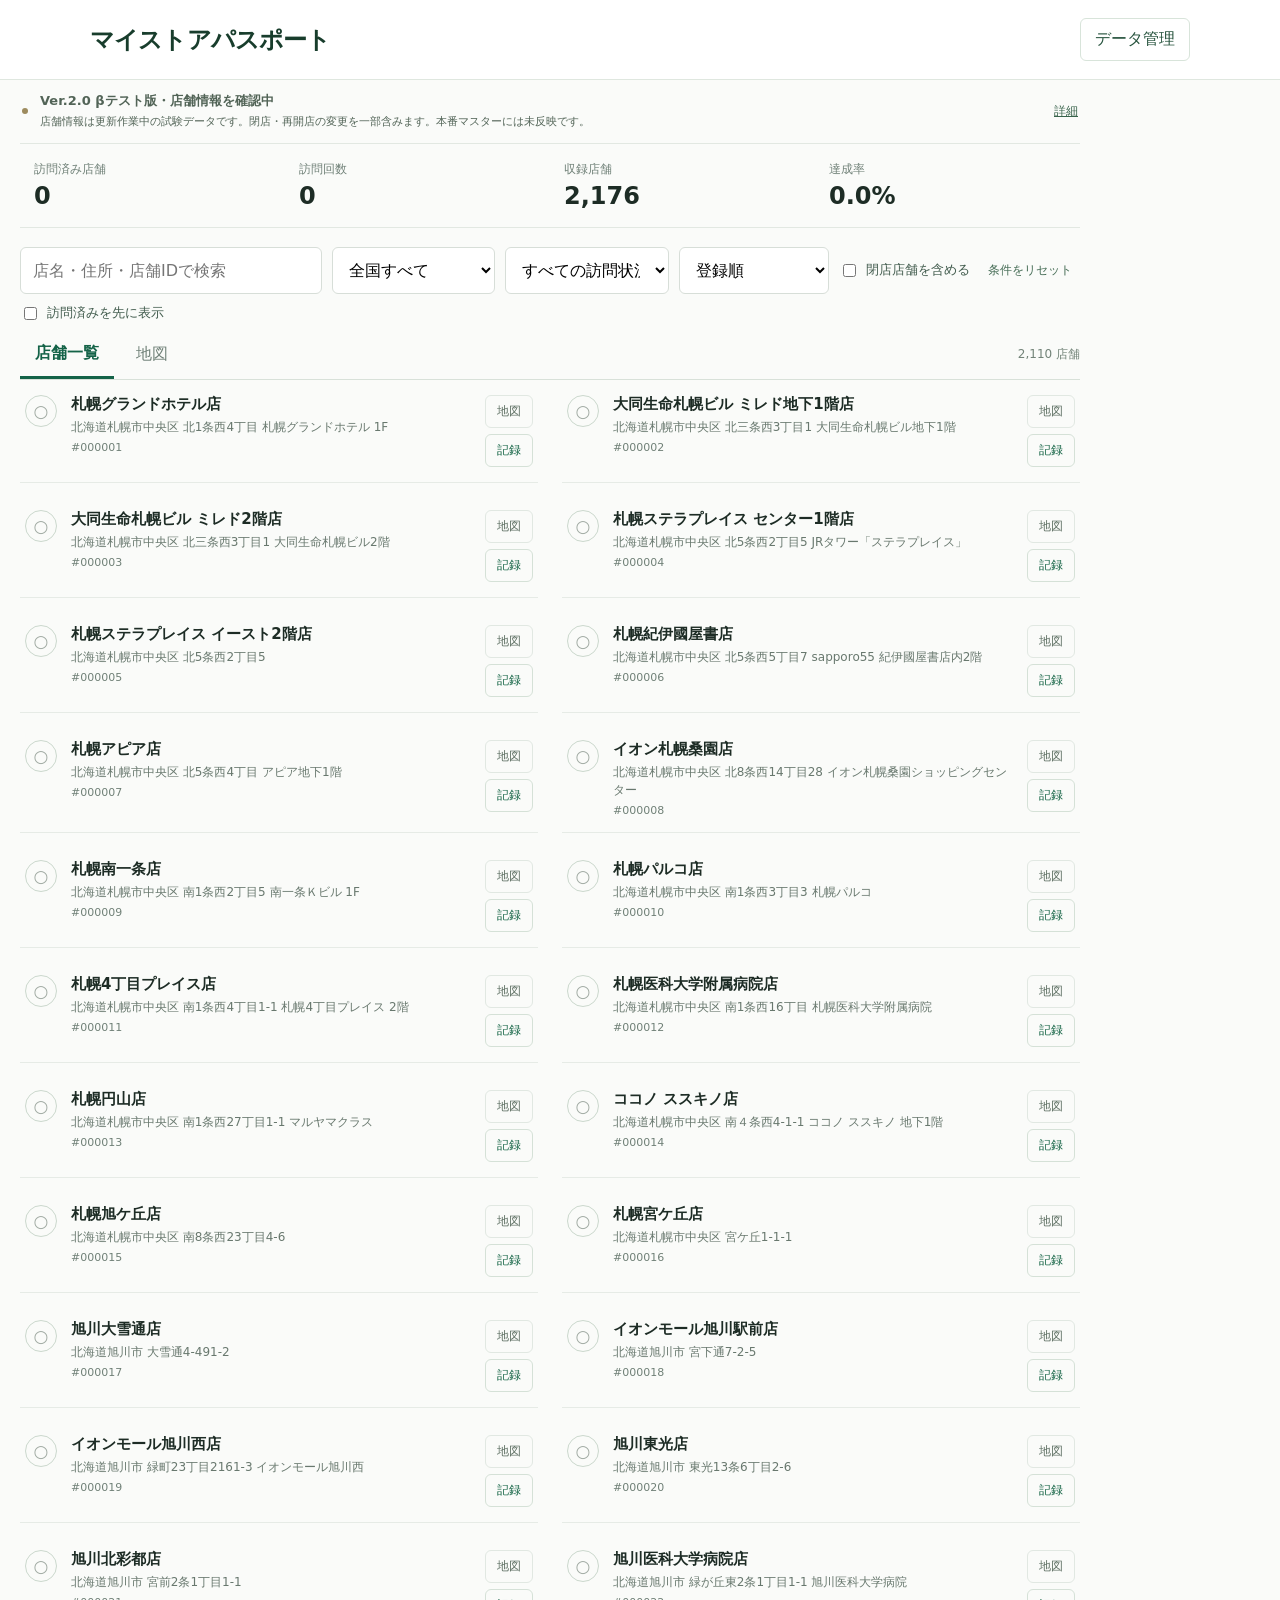
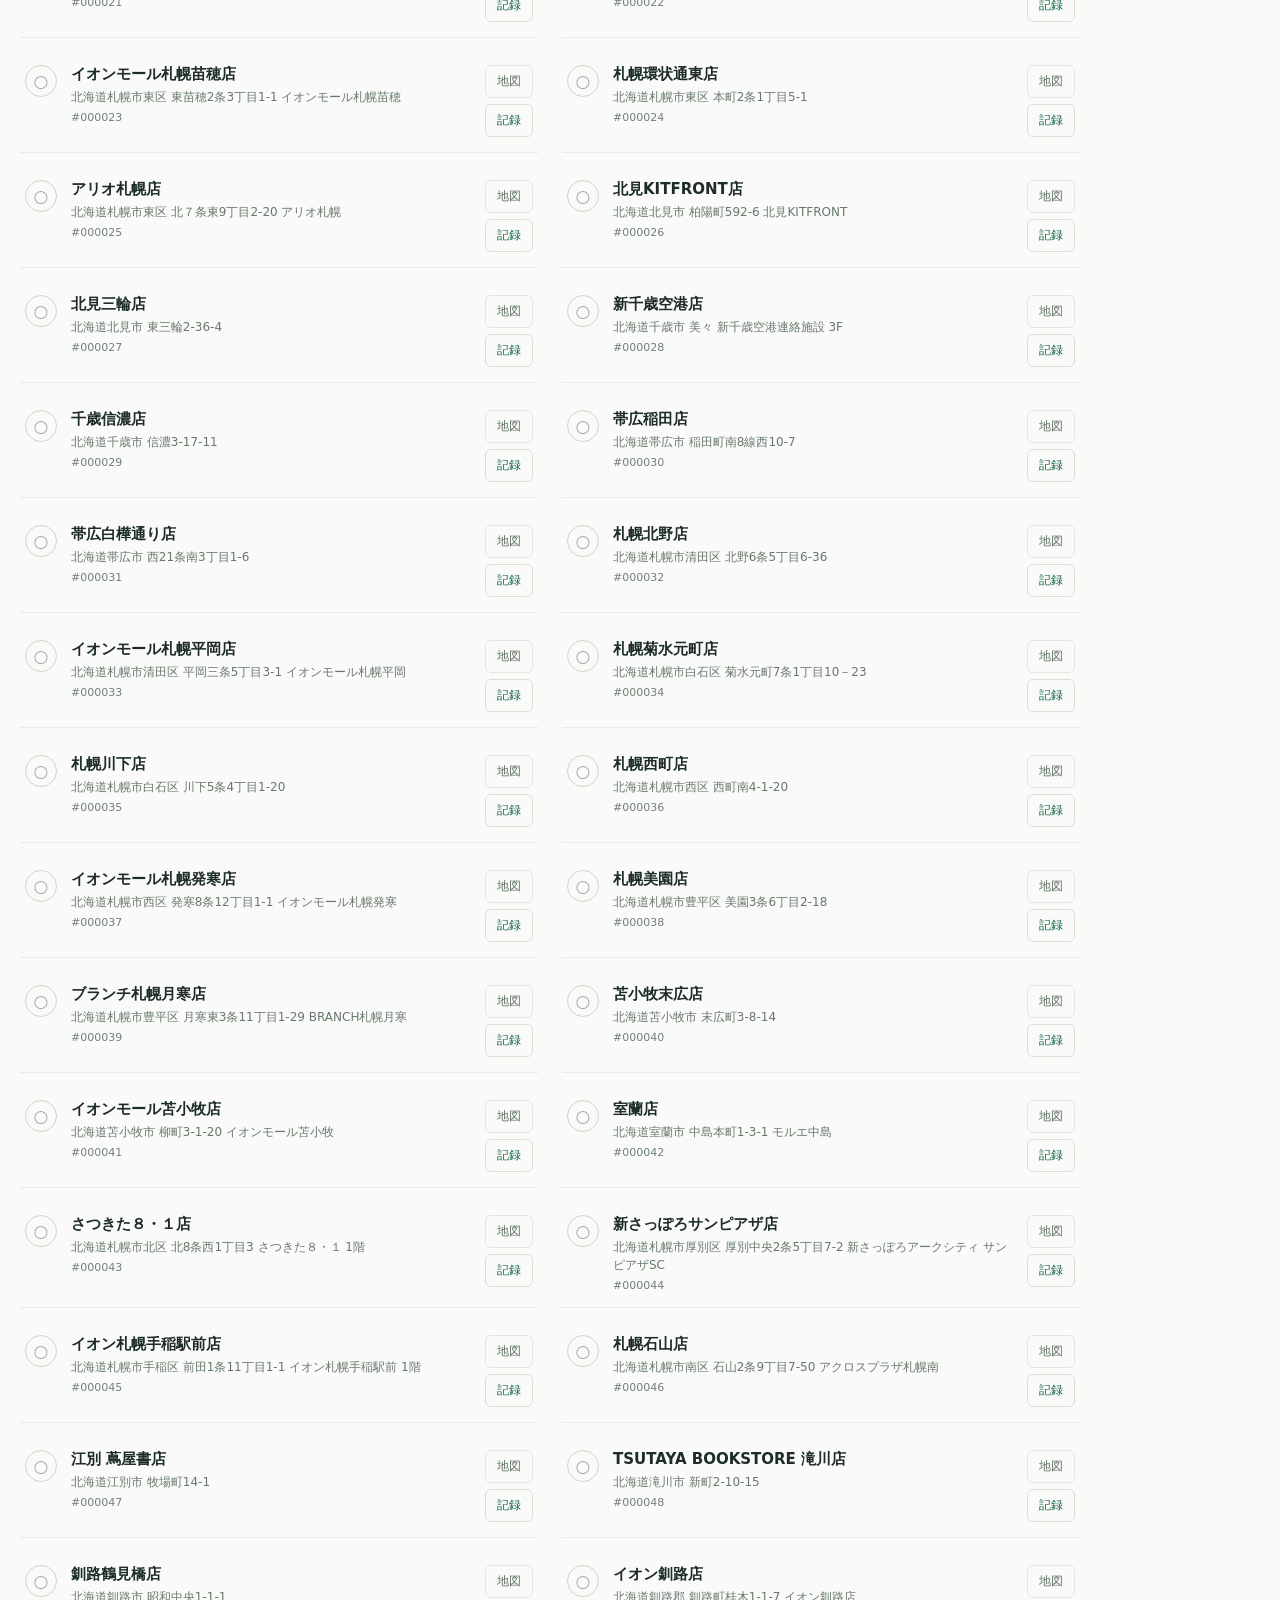
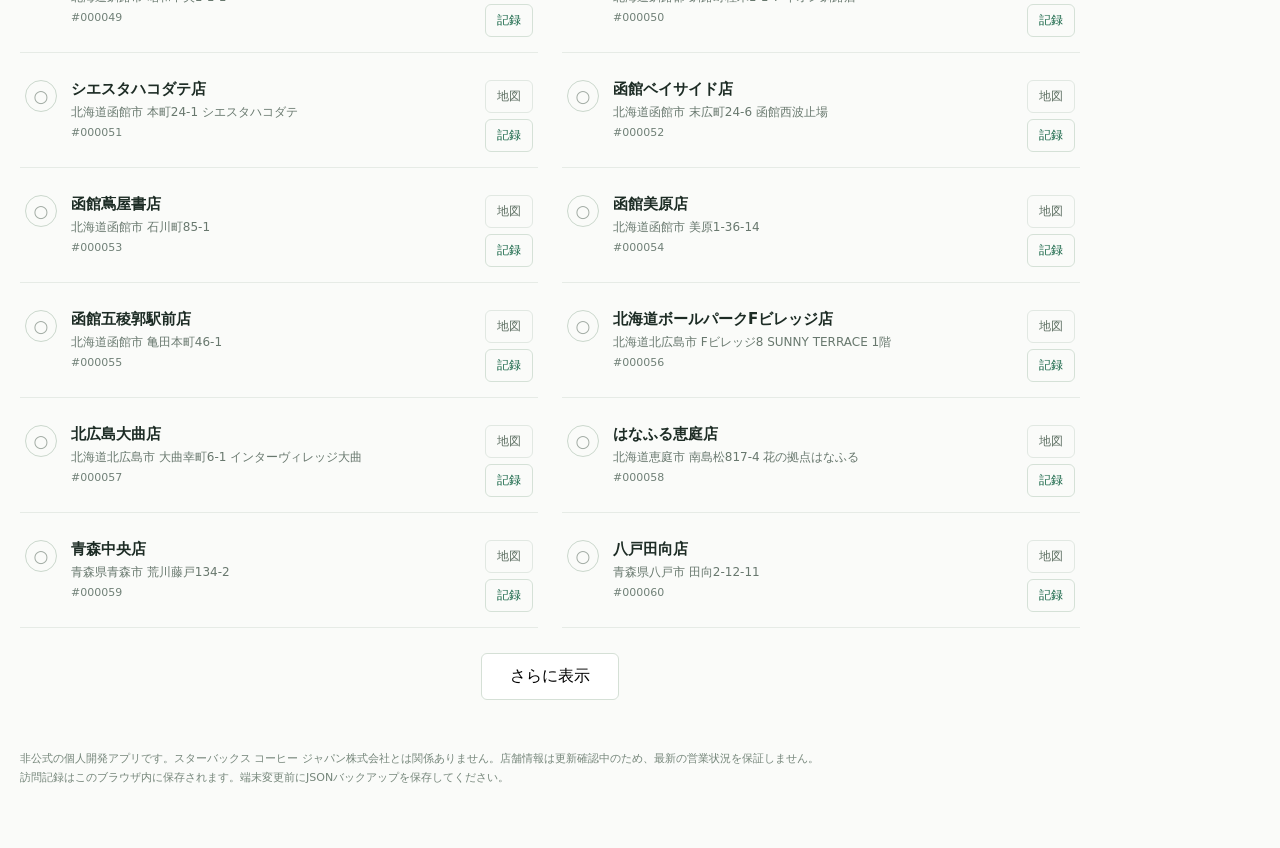
<file: index.html>
<!doctype html><html lang="ja"><head><meta name="robots" content="noindex,nofollow,noarchive"><meta name="referrer" content="strict-origin-when-cross-origin"><meta charset="utf-8"><meta name="viewport" content="width=device-width,initial-scale=1"><meta name="theme-color" content="#123e32"><title>マイストアパスポート | βテスト</title><link rel="stylesheet" href="style.css"></head><body>
<header><div class="top"><div><h1>マイストアパスポート</h1></div><button id="backup" class="ghost">データ管理</button></div></header>
<main><div class="data-alert" role="status"><span class="alert-dot"></span><div><strong>Ver.2.0 βテスト版・店舗情報を確認中</strong><small>店舗情報は更新作業中の試験データです。閉店・再開店の変更を一部含みます。本番マスターには未反映です。</small></div><a href="updates.html">詳細</a></div><section class="summary"><div><span>訪問済み店舗</span><strong id="visited">—</strong></div><div><span>訪問回数</span><strong id="visits">—</strong></div><div><span>収録店舗</span><strong id="total">—</strong></div><div><span>達成率</span><strong id="percent">—</strong></div></section>
<section class="controls"><input id="search" type="search" autocomplete="off" placeholder="店名・住所・店舗IDで検索" aria-label="店舗を検索"><select id="pref" aria-label="都道府県"><option value="">全国すべて</option></select><select id="state" aria-label="訪問状況"><option value="all">すべての訪問状況</option><option value="visited">訪問済み</option><option value="unvisited">未訪問</option></select><select id="sort" aria-label="並び順"><option value="id">登録順</option><option value="name">店舗名順</option><option value="visited">訪問回数順</option></select><label class="toggle"><input type="checkbox" id="closed">閉店店舗を含める</label><button type="button" id="resetFilters" class="reset-btn">条件をリセット</button></section>
<div class="search-extras"><label class="toggle"><input type="checkbox" id="visitedFirst">訪問済みを先に表示</label><span id="searchStatus" role="status" aria-live="polite"></span></div><div class="viewtabs" id="views"><button id="listTab" class="active">店舗一覧</button><button id="mapTab">地図</button><span id="count"></span></div><section id="list" class="list"></section><section id="mapPanel" hidden><div class="notice">地図表示時のみ地図タイルを読み込みます。地図提供元へIPアドレス等が送信される場合があります。</div><div class="map-toolbar"><button id="nearby" type="button" class="edit">現在地付近を表示</button><button id="fitMap" type="button" class="edit">検索結果を表示</button><span id="mapStatus" role="status" aria-live="polite"></span></div><div id="map"></div></section><nav class="mobile-nav" aria-label="画面切り替え"><button id="mobileList" class="selected" type="button">☰<span>店舗一覧</span></button><button id="mobileMap" type="button">⌖<span>地図</span></button><button id="mobileData" type="button">⇩<span>データ管理</span></button></nav><div id="moreWrap"><button id="more">さらに表示</button></div>
<footer>非公式の個人開発アプリです。スターバックス コーヒー ジャパン株式会社とは関係ありません。店舗情報は更新確認中のため、最新の営業状況を保証しません。<br>訪問記録はこのブラウザ内に保存されます。端末変更前にJSONバックアップを保存してください。</footer></main>
<dialog id="editDialog"><form method="dialog" id="editForm"><div class="dialoghead"><h2 id="editTitle">店舗記録</h2><button value="cancel" class="iconbtn" aria-label="閉じる">✕</button></div><p id="editMeta"></p><label>訪問回数 <input id="editCount" type="number" min="0" max="99999" step="1" required></label><label>メモ <textarea id="editMemo" maxlength="2000" rows="5" placeholder="思い出や注文したドリンクなど"></textarea></label><p class="hint">訪問回数が1回以上なら訪問済みとして集計します。</p><div class="actions"><button value="cancel" class="ghost">キャンセル</button><button id="saveEdit" value="save" class="primary">保存する</button></div></form></dialog>
<dialog id="dataDialog"><div class="dialoghead"><h2>データ管理</h2><button id="closeData" class="iconbtn" aria-label="閉じる">✕</button></div><p>訪問記録はこの端末に保存。JSON形式でバックアップできます。</p><div class="actions stack"><button id="export" class="primary">JSONバックアップを書き出す</button><label class="upload">JSONバックアップを読み込む<input id="import" type="file" accept="application/json,.json" hidden></label></div><p id="importMessage" role="status" aria-live="polite"></p><div id="orphanInfo" class="orphan-info" hidden></div><p id="orphanIds" class="orphan-ids" hidden></p><p class="hint">読み込みはVer.2.0形式のみ。旧アプリのデータは誤変換防止のため、形式確認後に移行します。</p></dialog>
<script src="app.js" defer></script></body></html>
</file>
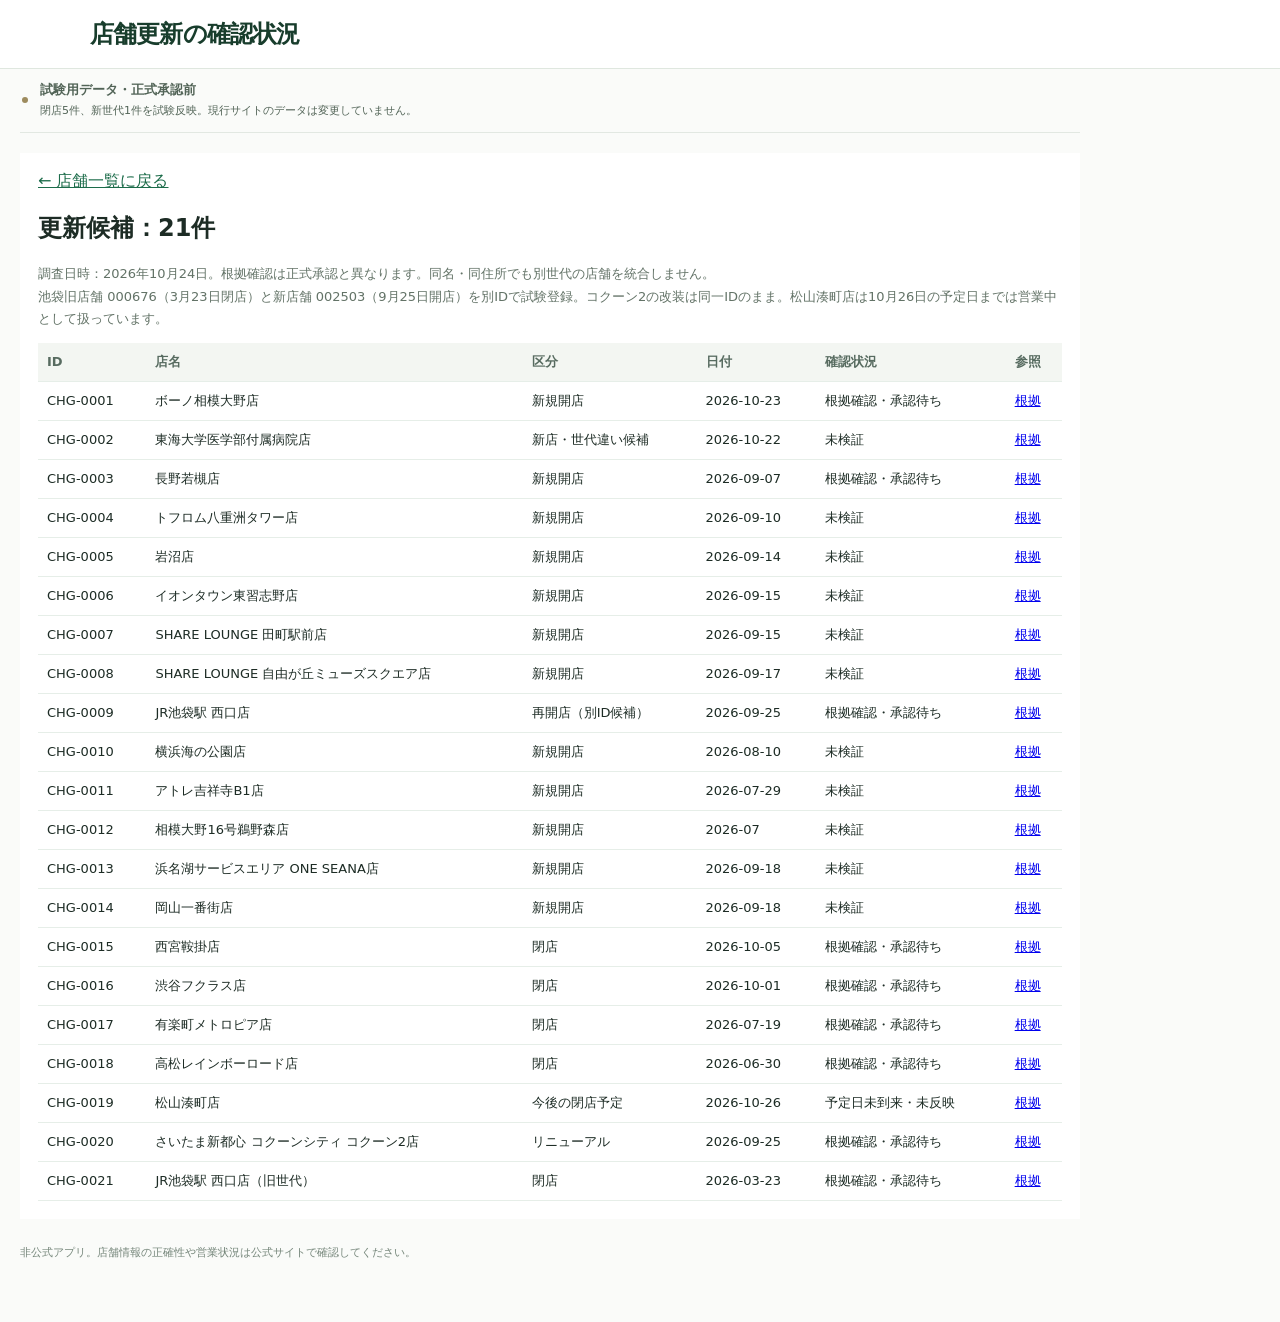
<file: updates.html>
<!doctype html><html lang="ja"><head><meta name="robots" content="noindex,nofollow,noarchive"><meta name="referrer" content="strict-origin-when-cross-origin"><meta charset="utf-8"><meta name="viewport" content="width=device-width,initial-scale=1"><title>店舗更新の確認状況 | マイストアパスポート</title><link rel="stylesheet" href="style.css"><style>.review-wrap{background:white;padding:18px;margin-top:20px;overflow-x:auto}table{border-collapse:collapse;width:100%;font-size:13px;min-width:740px}th,td{padding:10px 9px;border-bottom:1px solid #e6eee8;text-align:left}th{background:#f3f6f2;color:#576b60}.review-wrap p{font-size:13px;line-height:1.7;color:#637367}.back{color:#1c6c4a}</style></head><body><header><div class="top"><h1>店舗更新の確認状況</h1></div></header><main><div class="data-alert"><span class="alert-dot"></span><div><strong>試験用データ・正式承認前</strong><small>閉店5件、新世代1件を試験反映。現行サイトのデータは変更していません。</small></div></div><section class="review-wrap"><a class="back" href="index.html">← 店舗一覧に戻る</a><h2>更新候補：21件</h2><p>調査日時：2026年10月24日。根拠確認は正式承認と異なります。同名・同住所でも別世代の店舗を統合しません。<br>池袋旧店舗 000676（3月23日閉店）と新店舗 002503（9月25日開店）を別IDで試験登録。コクーン2の改装は同一IDのまま。松山湊町店は10月26日の予定日までは営業中として扱っています。</p><table><thead><tr><th>ID</th><th>店名</th><th>区分</th><th>日付</th><th>確認状況</th><th>参照</th></tr></thead><tbody><tr><td>CHG-0001</td><td>ボーノ相模大野店</td><td>新規開店</td><td>2026-10-23</td><td>根拠確認・承認待ち</td><td><a href="https://store.starbucks.co.jp/detail-4636/" target="_blank" rel="noopener noreferrer">根拠</a></td></tr><tr><td>CHG-0002</td><td>東海大学医学部付属病院店</td><td>新店・世代違い候補</td><td>2026-10-22</td><td>未検証</td><td><a href="https://store.starbucks.co.jp/detail-4490/" target="_blank" rel="noopener noreferrer">根拠</a></td></tr><tr><td>CHG-0003</td><td>長野若槻店</td><td>新規開店</td><td>2026-09-07</td><td>根拠確認・承認待ち</td><td><a href="https://store.starbucks.co.jp/detail-4623/" target="_blank" rel="noopener noreferrer">根拠</a></td></tr><tr><td>CHG-0004</td><td>トフロム八重洲タワー店</td><td>新規開店</td><td>2026-09-10</td><td>未検証</td><td><a href="https://store.starbucks.co.jp/detail-4584/" target="_blank" rel="noopener noreferrer">根拠</a></td></tr><tr><td>CHG-0005</td><td>岩沼店</td><td>新規開店</td><td>2026-09-14</td><td>未検証</td><td><a href="https://starbshopper.com/articles/starbucks-open-close-2026/" target="_blank" rel="noopener noreferrer">根拠</a></td></tr><tr><td>CHG-0006</td><td>イオンタウン東習志野店</td><td>新規開店</td><td>2026-09-15</td><td>未検証</td><td><a href="https://starbshopper.com/articles/starbucks-open-close-2026/" target="_blank" rel="noopener noreferrer">根拠</a></td></tr><tr><td>CHG-0007</td><td>SHARE LOUNGE 田町駅前店</td><td>新規開店</td><td>2026-09-15</td><td>未検証</td><td><a href="https://store.starbucks.co.jp/detail-2364/" target="_blank" rel="noopener noreferrer">根拠</a></td></tr><tr><td>CHG-0008</td><td>SHARE LOUNGE 自由が丘ミューズスクエア店</td><td>新規開店</td><td>2026-09-17</td><td>未検証</td><td><a href="https://store.starbucks.co.jp/detail-2274/" target="_blank" rel="noopener noreferrer">根拠</a></td></tr><tr><td>CHG-0009</td><td>JR池袋駅 西口店</td><td>再開店（別ID候補）</td><td>2026-09-25</td><td>根拠確認・承認待ち</td><td><a href="https://store.starbucks.co.jp/detail-2365/" target="_blank" rel="noopener noreferrer">根拠</a></td></tr><tr><td>CHG-0010</td><td>横浜海の公園店</td><td>新規開店</td><td>2026-08-10</td><td>未検証</td><td><a href="https://kaiten-heiten-map.com/chain/%E3%82%B9%E3%82%BF%E3%83%BC%E3%83%90%E3%83%83%E3%82%AF%E3%82%B9%20%E3%82%B3%E3%83%BC%E3%83%92%E3%83%BC" target="_blank" rel="noopener noreferrer">根拠</a></td></tr><tr><td>CHG-0011</td><td>アトレ吉祥寺B1店</td><td>新規開店</td><td>2026-07-29</td><td>未検証</td><td><a href="https://starbshopper.com/articles/starbucks-open-close-2026/" target="_blank" rel="noopener noreferrer">根拠</a></td></tr><tr><td>CHG-0012</td><td>相模大野16号鵜野森店</td><td>新規開店</td><td>2026-07</td><td>未検証</td><td><a href="https://starbshopper.com/articles/starbucks-open-close-2026/" target="_blank" rel="noopener noreferrer">根拠</a></td></tr><tr><td>CHG-0013</td><td>浜名湖サービスエリア ONE SEANA店</td><td>新規開店</td><td>2026-09-18</td><td>未検証</td><td><a href="https://starbshopper.com/articles/starbucks-open-close-2026/" target="_blank" rel="noopener noreferrer">根拠</a></td></tr><tr><td>CHG-0014</td><td>岡山一番街店</td><td>新規開店</td><td>2026-09-18</td><td>未検証</td><td><a href="https://starbshopper.com/articles/starbucks-open-close-2026/" target="_blank" rel="noopener noreferrer">根拠</a></td></tr><tr><td>CHG-0015</td><td>西宮鞍掛店</td><td>閉店</td><td>2026-10-05</td><td>根拠確認・承認待ち</td><td><a href="https://www.nishi-city.com/archive/category/%E9%96%8B%E5%BA%97%E3%80%80%E9%96%89%E5%BA%97?page=2" target="_blank" rel="noopener noreferrer">根拠</a></td></tr><tr><td>CHG-0016</td><td>渋谷フクラス店</td><td>閉店</td><td>2026-10-01</td><td>根拠確認・承認待ち</td><td><a href="https://ameblo.jp/nyasdaq/entry-12980318265.html" target="_blank" rel="noopener noreferrer">根拠</a></td></tr><tr><td>CHG-0017</td><td>有楽町メトロピア店</td><td>閉店</td><td>2026-07-19</td><td>根拠確認・承認待ち</td><td><a href="https://mrs.living.jp/tokyo/newopen/article/6891841" target="_blank" rel="noopener noreferrer">根拠</a></td></tr><tr><td>CHG-0018</td><td>高松レインボーロード店</td><td>閉店</td><td>2026-06-30</td><td>根拠確認・承認待ち</td><td><a href="https://takamatsu.goguynet.jp/2026/05/05/starbucks-takamatsu-4/" target="_blank" rel="noopener noreferrer">根拠</a></td></tr><tr><td>CHG-0019</td><td>松山湊町店</td><td>今後の閉店予定</td><td>2026-10-26</td><td>予定日未到来・未反映</td><td><a href="https://machiraku.net/starbucks-matsuyama-minatomachi-close/" target="_blank" rel="noopener noreferrer">根拠</a></td></tr><tr><td>CHG-0020</td><td>さいたま新都心 コクーンシティ コクーン2店</td><td>リニューアル</td><td>2026-09-25</td><td>根拠確認・承認待ち</td><td><a href="https://www.saitama-np.co.jp/index.php/articles/216500" target="_blank" rel="noopener noreferrer">根拠</a></td></tr><tr><td>CHG-0021</td><td>JR池袋駅 西口店（旧世代）</td><td>閉店</td><td>2026-03-23</td><td>根拠確認・承認待ち</td><td><a href="https://mrs.living.jp/tokyo/newopen/article/6695742" target="_blank" rel="noopener noreferrer">根拠</a></td></tr></tbody></table></section><footer>非公式アプリ。店舗情報の正確性や営業状況は公式サイトで確認してください。</footer></main></body></html>
</file>
<file: style.css>
:root{font-family:system-ui,-apple-system,"Hiragino Kaku Gothic ProN",Meiryo,sans-serif;color:#18372e;background:#f6f7f3}*{box-sizing:border-box}body{margin:0}button,input,select,textarea{font:inherit}button{cursor:pointer}header{background:#123e32;color:white;padding:34px max(22px,calc((100vw - 1100px)/2)) 40px}.top{display:flex;justify-content:space-between;gap:16px;align-items:start}.eyebrow{font-size:11px;letter-spacing:.15em;color:#a8d8bc}h1{font-size:clamp(25px,4vw,37px);margin:9px 0}header p{margin:0;color:#d2e5da}main{max-width:1100px;margin:-20px auto 0;padding:0 20px}.summary{display:grid;grid-template-columns:repeat(4,1fr);background:#fff;border-radius:16px;box-shadow:0 7px 30px #102b1c13;overflow:hidden}.summary>div{padding:22px;border-right:1px solid #edf0eb}.summary>div:last-child{border:0}.summary span{display:block;color:#708178;font-size:12px}.summary strong{display:block;font-size:29px;margin-top:7px}.controls{display:flex;gap:10px;flex-wrap:wrap;margin:28px 0 18px}.controls input:not([type=checkbox]),select{background:white;border:1px solid #d7ded8;border-radius:10px;padding:12px;min-height:45px}.controls #search{flex:2;min-width:230px}.controls select{flex:1;min-width:145px}.toggle{display:flex;align-items:center;gap:7px;font-size:13px;color:#425c4e}.viewtabs{display:flex;align-items:center;border-bottom:1px solid #d8e1d9;gap:7px;margin-bottom:12px}.viewtabs button{border:0;background:transparent;padding:14px 18px;color:#708178}.viewtabs button.active{color:#146348;border-bottom:3px solid #146348;font-weight:700}.viewtabs span{margin-left:auto;color:#728378;font-size:12px}.list{display:grid;grid-template-columns:repeat(2,minmax(0,1fr));gap:12px}.store{background:white;border:1px solid #e4eae4;border-radius:13px;padding:16px;display:flex;gap:14px;align-items:start}.store.visited{border-color:#b4d9c2}.stamp{border:2px solid #d8e2d9;border-radius:50%;width:46px;height:46px;flex-shrink:0;display:grid;place-items:center;color:#a0aaa2;font-size:23px;background:#f8faf7}.visited .stamp{background:#e1f3e7;color:#19724b;border-color:#86c99c}.info{flex:1;min-width:0}.info h3{font-size:15px;margin:0 0 6px}.info p{margin:0 0 8px;color:#68786e;font-size:12px;line-height:1.5}.meta{display:flex;gap:6px;flex-wrap:wrap;align-items:center}.tag{font-size:11px;background:#f0f3ef;padding:3px 7px;border-radius:5px;color:#65766b}.tag.closed{background:#f7e8e3;color:#a14d3d}.edit{border:1px solid #d5e1d7;border-radius:8px;padding:7px 11px;background:white;color:#176647;white-space:nowrap;font-size:12px}.ghost{border:1px solid #c8d9cf;background:transparent;color:inherit;padding:10px 14px;border-radius:9px}.primary{border:0;background:#176747;color:white;border-radius:9px;padding:12px 18px}.notice{font-size:12px;color:#607468;margin:10px 0}#map{height:65vh;min-height:400px;border-radius:13px;overflow:hidden}#moreWrap{text-align:center;margin:25px}#more{padding:12px 28px;background:white;border:1px solid #d5e0d6;border-radius:10px}footer{font-size:11px;line-height:1.8;color:#75867a;padding:35px 0 60px}dialog{border:0;border-radius:16px;box-shadow:0 20px 80px #0004;width:min(500px,calc(100vw - 28px));padding:25px;color:#193e30}dialog::backdrop{background:#10241c99}.dialoghead{display:flex;justify-content:space-between;align-items:center;gap:10px}.dialoghead h2{margin:0;font-size:20px}.iconbtn{border:0;background:transparent;font-size:21px}.dialoghead+p{font-size:13px;color:#607367}dialog label:not(.upload){display:block;font-size:13px;margin:18px 0}dialog input[type=number],textarea{display:block;width:100%;padding:11px;margin-top:6px;border:1px solid #d2ded4;border-radius:8px}.hint{color:#73847a;font-size:12px}.actions{display:flex;justify-content:end;gap:10px;margin-top:22px}.actions.stack{flex-direction:column}.upload{display:block;text-align:center;padding:12px;border:1px solid #b5cabc;border-radius:9px;cursor:pointer}#importMessage{font-size:13px}button:focus-visible,input:focus-visible,select:focus-visible,textarea:focus-visible{outline:3px solid #8dc8aa;outline-offset:2px}@media(max-width:700px){header{padding:25px 20px 38px}main{padding:0 12px}.summary{grid-template-columns:repeat(2,1fr)}.summary>div{padding:15px}.summary strong{font-size:25px}.list{grid-template-columns:1fr}.store{padding:13px}.controls{margin-top:20px}.top .ghost{font-size:12px;padding:8px}.controls #search{min-width:100%}}

/* Ver.2.0 mobile usability refresh */
.data-alert{display:flex;align-items:center;gap:12px;background:#fff9eb;border:1px solid #ead6a9;border-radius:14px;padding:14px 18px;margin:20px 0 5px;color:#584b28}.data-alert .alert-dot{width:9px;height:9px;background:#bd8d32;border-radius:50%;flex:none}.data-alert>div{flex:1}.data-alert strong,.data-alert small{display:block}.data-alert strong{font-size:13px}.data-alert small{font-size:11px;line-height:1.6;margin-top:3px}.data-alert a{font-size:12px;color:#755817;white-space:nowrap}.reset-btn{border:0;background:transparent;color:#286f52;padding:10px 8px;font-size:12px}.mobile-nav{display:none}.store{transition:box-shadow .18s,transform .18s}.store:hover{box-shadow:0 6px 22px #102b1c12}.edit{min-height:36px}.controls #sort{min-width:125px;flex:0 1 150px}
@media(max-width:700px){header{padding-bottom:46px}.eyebrow{font-size:10px}.top h1{font-size:25px}.data-alert{align-items:flex-start;margin-top:14px;padding:12px;flex-wrap:wrap}.data-alert a{margin-left:20px}.controls{gap:8px}.controls #search{font-size:16px}.controls select{min-width:calc(50% - 4px);flex:1}.controls #sort{min-width:calc(50% - 4px);flex:1}.viewtabs{margin-top:8px}.viewtabs button{padding:12px}.store{gap:10px}.stamp{width:39px;height:39px;font-size:20px}.info h3{font-size:14px}.mobile-nav{display:flex;position:fixed;bottom:0;left:0;right:0;background:#fff;border-top:1px solid #dce5de;z-index:900;box-shadow:0 -4px 18px #0b291015;padding:6px 10px max(7px,env(safe-area-inset-bottom))}.mobile-nav button{flex:1;display:flex;flex-direction:column;align-items:center;gap:1px;border:0;background:none;color:#66776b;font-size:21px;padding:5px 0}.mobile-nav button span{font-size:10px}.mobile-nav button.selected{color:#176747;font-weight:700}footer{padding-bottom:110px}#moreWrap{margin-bottom:30px}#map{height:calc(100dvh - 260px);min-height:350px}dialog{max-height:85dvh;overflow:auto}}
@media(prefers-reduced-motion:reduce){.store{transition:none}}

/* Ver.2.0 restrained UI: functional, compact, no promotional copy */
:root{color:#1d2c25;background:#fafbf9}header{background:#fff;color:#183d2c;border-bottom:1px solid #dfe7df;padding:18px max(22px,calc((100vw - 1100px)/2));}header h1{font-size:24px;margin:0;font-weight:750;letter-spacing:-.035em}header .top{align-items:center}header .ghost{color:#25523c;border-color:#d8e4da;background:#fff}main{margin:0}.summary{border-radius:0;box-shadow:none;background:transparent;border-bottom:1px solid #e2e8e2}.summary>div{padding:17px 14px;border-right:0}.summary strong{font-size:24px;margin-top:4px;font-variant-numeric:tabular-nums}.summary span{font-size:12px}.data-alert{background:transparent;border:0;border-bottom:1px solid #e2e8e2;border-radius:0;padding:12px 2px;margin:0;color:#526457}.data-alert .alert-dot{background:#9d8b5e;width:6px;height:6px}.data-alert small{font-size:11px}.data-alert a{color:#38634b}.controls{margin:19px 0 10px}.controls input:not([type=checkbox]),select{border-radius:6px}.viewtabs{margin-bottom:0}.viewtabs button{padding:12px 15px}.list{display:block}.store{border:0;border-bottom:1px solid #e6ebe6;border-radius:0;padding:15px 5px;background:transparent}.store.visited{border-color:#e6ebe6}.store:hover{box-shadow:none;background:#f3f7f3}.stamp{width:32px;height:32px;font-size:17px;background:transparent;border:1px solid #cbd8cd}.visited .stamp{background:#e5f2e8;border-color:#8bbb99}.info h3{font-size:15px;margin-bottom:4px}.info p{margin-bottom:5px}.tag{background:transparent;padding:0;color:#708077;font-size:11px}.tag+.tag:before{content:' · ';white-space:pre;color:#a7b2a8}.tag.closed{background:transparent;color:#a2544a}.edit{border-radius:6px;background:transparent}.primary,.ghost,.upload{border-radius:6px}.reset-btn{color:#456c55}#more{border-radius:6px}#map{border-radius:6px}footer{padding-top:24px}dialog{border-radius:10px}
@media(min-width:800px){.list{display:grid;grid-template-columns:repeat(2,minmax(0,1fr));column-gap:24px}.store{min-height:95px}}
@media(max-width:700px){header{padding:17px 16px}header h1{font-size:20px}main{padding:0 14px}.summary{grid-template-columns:repeat(4,1fr)}.summary>div{padding:14px 4px}.summary strong{font-size:20px}.summary span{font-size:10px;white-space:nowrap}.data-alert{padding:11px 0;gap:9px}.data-alert a{margin-left:14px}.store{padding:14px 0}.mobile-nav{box-shadow:none}.mobile-nav button{font-size:19px}.mobile-nav button span{font-size:11px}.controls{margin-top:16px}}

/* Search and map interaction improvements */
[hidden]{display:none!important}
.search-extras{display:flex;align-items:center;justify-content:space-between;gap:12px;margin:0 0 8px;font-size:12px;color:#607468}.store-actions{display:flex;gap:6px;flex-direction:column}.map-toolbar{display:flex;align-items:center;gap:8px;flex-wrap:wrap;margin:8px 0}.map-toolbar #mapStatus{font-size:12px;color:#607468;margin-left:auto}.store-actions .edit{min-height:32px}.store-actions .map-jump{color:#5b6d60;border-color:#e1e8e2}@media(max-width:700px){.store-actions{gap:5px}.store-actions .edit{padding:7px 9px}.map-toolbar #mapStatus{width:100%;margin-left:0}}

/* Beta v0.6: recovered records without current store IDs must stay visible and safe. */
.orphan-info{padding:11px 12px;margin:12px 0 5px;border:1px solid #e2cfa9;background:#fdf8ef;border-radius:6px;font-size:12px;line-height:1.65;color:#664f28}
.orphan-ids{overflow-wrap:anywhere;font-size:11px;color:#627469;line-height:1.6}
[hidden]{display:none!important}
</file>
